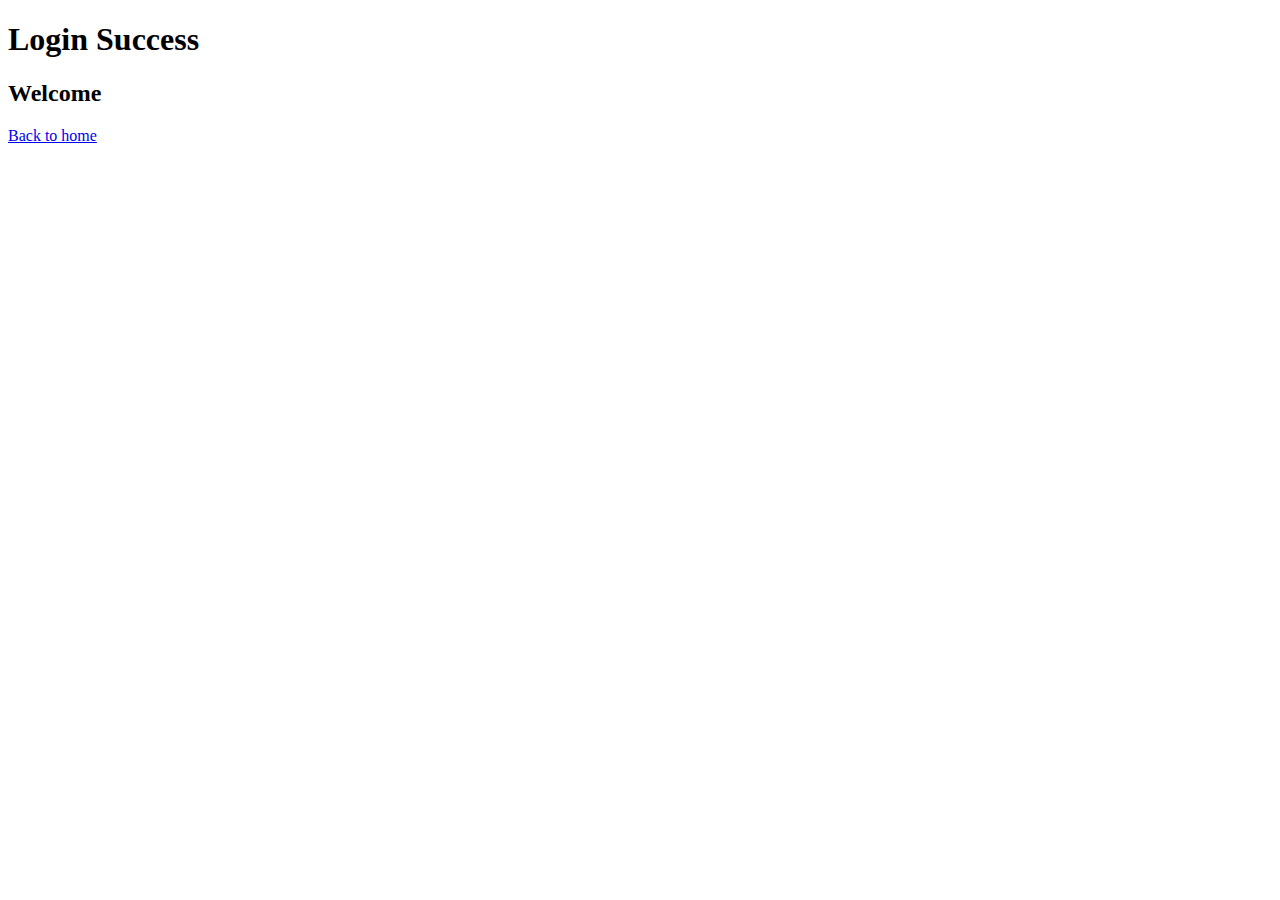
<file: loginSuccessPage.html>
<!DOCTYPE html>
<html lang="en">
<head>
    <meta charset="UTF-8">
    <meta name="viewport" content="width=device-width, initial-scale=1.0">
    <title>Document</title>
</head>
<body>
    <h1>Login Success</h1>
    <h2>Welcome</h2>
    <a href="index.html">Back to home</a>
</body>
</html>
</file>
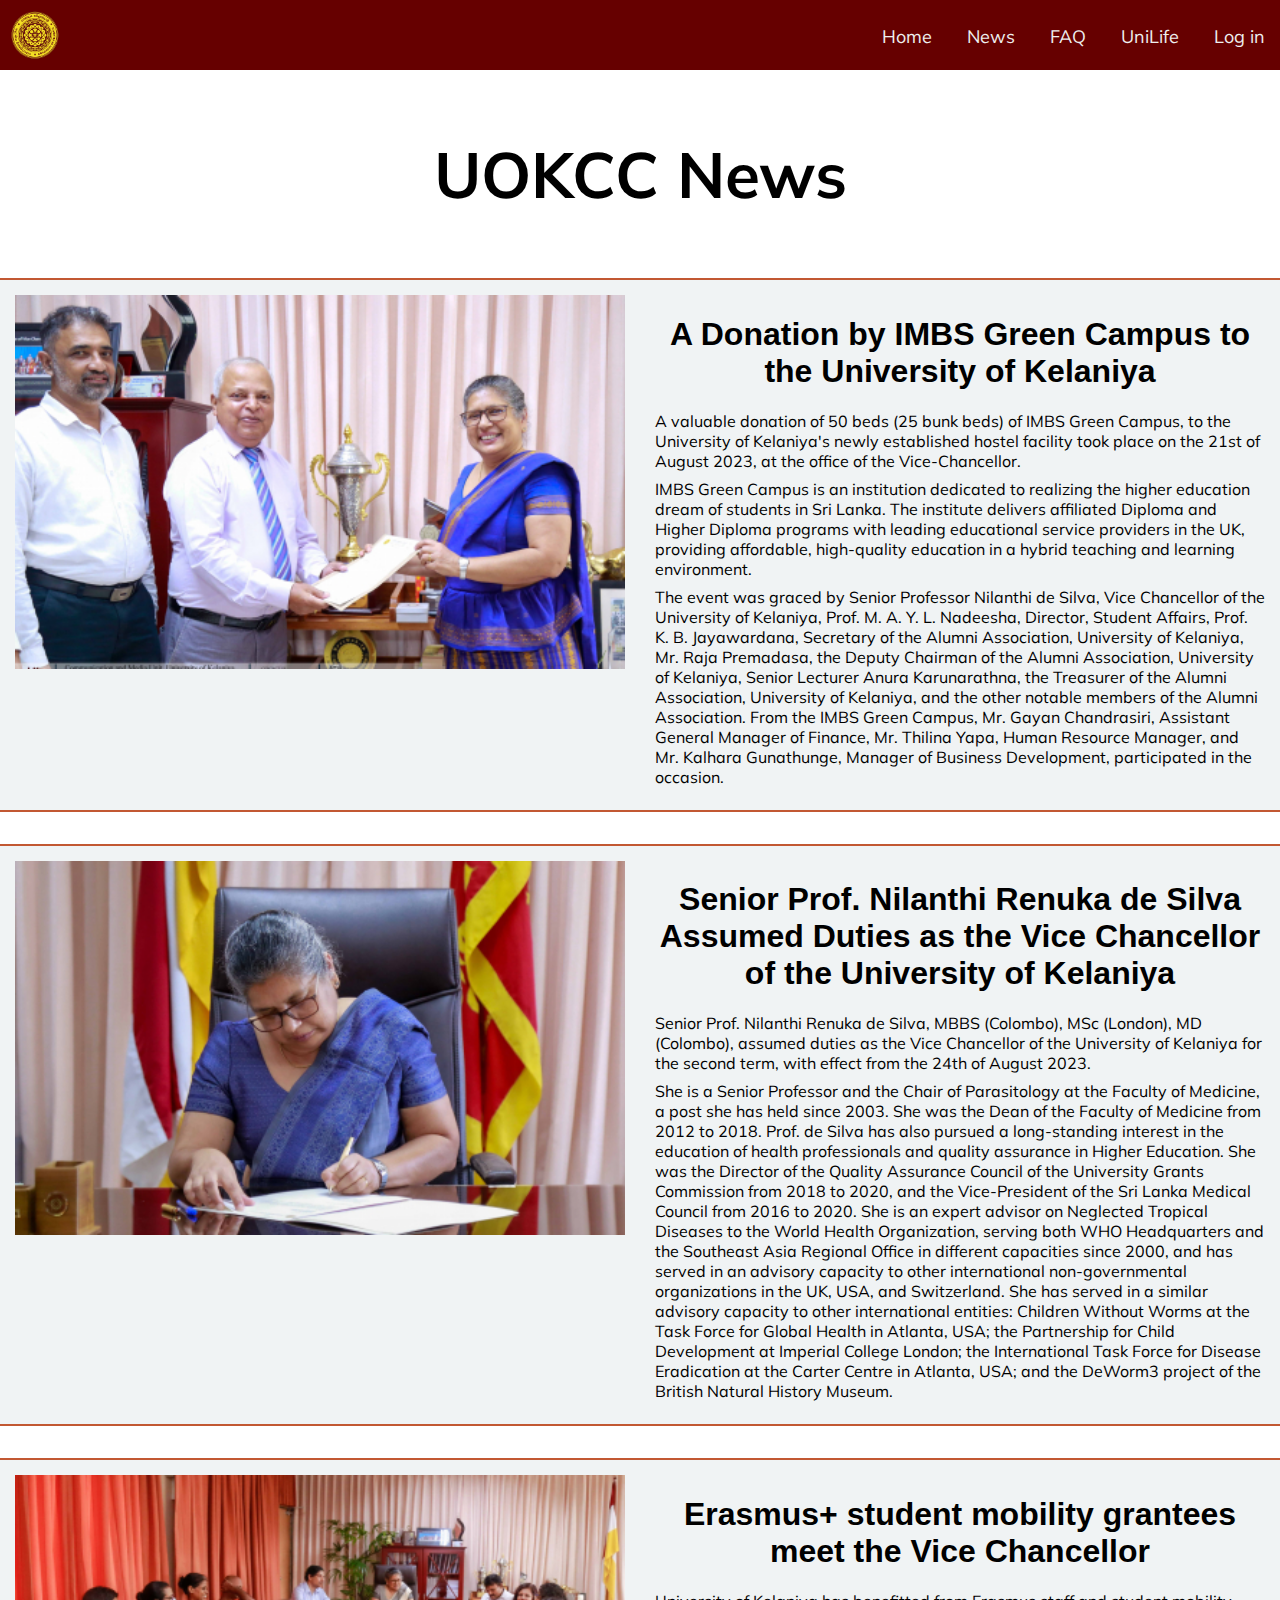
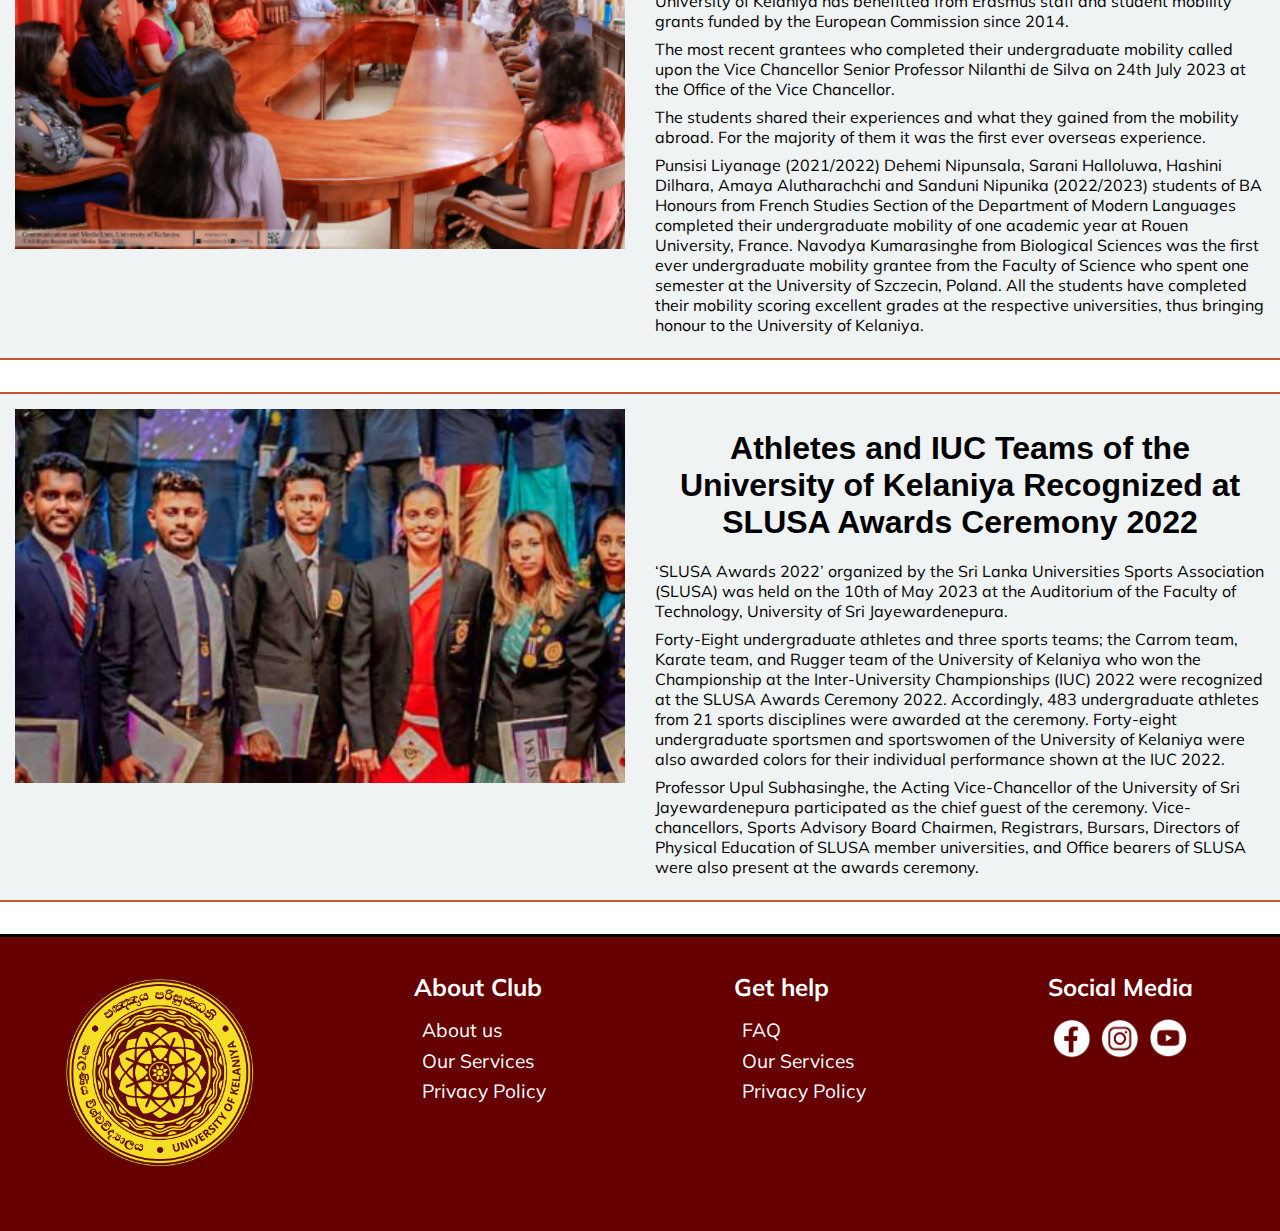
<file: news.html>
<!DOCTYPE html>
<html lang="en">
<head>
    <meta charset="UTF-8">
    <meta name="viewport" content="width=device-width, initial-scale=1.0">
    <link rel="stylesheet" href="news.css">
    <link rel="icon" type="image/x-icon" href="/img/Uni logo.png">
    <script src="https://ajax.googleapis.com/ajax/libs/jquery/3.6.4/jquery.min.js"></script>
    <title>News page | UOKC Club</title>
</head>
<body>
    
    <!--Header-->
    <div class="nav">
        <input type="checkbox" id="nav-check"><!--In default hidden-->
        <div class="nav-header">
          <div class="nav-title">
            <img src="img/Uni logo.png" alt="University logo">
          </div>
        </div>

        <!--Hamburger btn-->
        <div class="nav-btn"><!--In default hidden-->
          <label for="nav-check"><!--In default hidden-->
            <span></span>
            <span></span>
            <span></span>
          </label>
        </div>
        <!--END Hamburger btn-->
        
        <div class="nav-links">
          <a href="index.html">Home</a>
          <a href="news.html">News</a>
          <a href="question.html">FAQ</a>
          <a href="uniLife.html">UniLife</a>
          <a href="login.php">Log in</a>
        </div>
    </div>

    <!--CONTENT section-->
    <h1>UOKCC News</h1>
    <div class="cards">
        <div class="card-1 row" >
            <div class="introImg col-6 col-m-12">
                <img src="img/news1.jpg" alt="img2" >
            </div>
            <div class="col-6 cont col-m-12">
                <h2>A Donation by IMBS Green Campus to the University of Kelaniya</h2>
                <p>A valuable donation of 50 beds (25 bunk beds) of IMBS Green Campus, to the University of Kelaniya's
                     newly established hostel facility took
                     place on the 21st of August 2023, at the office of the Vice-Chancellor.</p>
                <p>IMBS Green Campus is an institution dedicated to realizing the higher education dream of students in Sri Lanka. The institute delivers affiliated Diploma and Higher Diploma programs with leading 
                    educational service providers in the UK, providing affordable, high-quality education in a hybrid teaching and learning environment.</p>
                <p>The event was graced by Senior Professor Nilanthi de Silva, Vice Chancellor of the University of Kelaniya, Prof. M. A. Y. L. Nadeesha, Director,
                     Student Affairs, Prof. K. B. Jayawardana, Secretary of the Alumni Association, University of Kelaniya, Mr. Raja Premadasa, the Deputy Chairman of the Alumni Association,
                      University of Kelaniya, Senior Lecturer Anura Karunarathna, the Treasurer of the Alumni Association, University of Kelaniya, and the other notable members of the Alumni Association.
                       From the IMBS Green Campus, Mr. Gayan Chandrasiri, Assistant General Manager of Finance,
                     Mr. Thilina Yapa, Human Resource Manager, and Mr. Kalhara Gunathunge, Manager of Business Development, participated in the occasion.</p>
            </div>
        </div>
        <div class="card-2 row" >
        
        <div class="introImg col-6 col-m-12">
            <img src="img/news2.jpg" alt="img3" >
        </div>
            <div class="col-6 cont col-m-12">
                <h2>Senior Prof. Nilanthi Renuka de Silva Assumed Duties as the Vice Chancellor of the University of Kelaniya</h2>
                <p>Senior Prof. Nilanthi Renuka de Silva, MBBS (Colombo), MSc (London), MD (Colombo), assumed duties as the Vice Chancellor of the University of Kelaniya for the second term, with effect from the 24th of August 2023.</p>
                <p>She is a Senior Professor and the Chair of Parasitology at the Faculty of Medicine, a post she has held since 2003. She was the Dean of the Faculty of Medicine from 2012 to 2018. Prof. de Silva has also pursued a long-standing interest in the education of health professionals and quality assurance in Higher Education. She was the Director of the Quality Assurance Council of the University Grants Commission from 2018 to 2020, and the Vice-President of the Sri Lanka Medical Council from 2016 to 2020. She is an expert advisor on Neglected Tropical Diseases to the World Health Organization, serving both WHO Headquarters and the Southeast Asia Regional Office in different capacities since 2000, and has served in an advisory capacity to other international non-governmental organizations in the UK, USA, and Switzerland.  She has served in a similar advisory capacity to other international entities: Children Without Worms at the Task Force for Global Health in Atlanta, USA; the Partnership for Child Development at Imperial College London; the International Task Force for Disease Eradication at the Carter Centre in Atlanta, USA; and the DeWorm3 project of the British Natural History Museum.</p>
            </div>
        </div>

        <div class="card-3 row" >
            <div class="introImg col-6 col-m-12">
                <img src="img/news3.jpg" alt="img2" >
            </div>
            <div class="col-6 cont col-m-12">
                <h2>Erasmus+ student mobility grantees meet the Vice Chancellor</h2>
                <p>University of Kelaniya has benefitted from Erasmus staff and student mobility grants funded by the European Commission since 2014.</p>
                <p>The most recent grantees who completed their undergraduate mobility called upon the Vice Chancellor Senior Professor Nilanthi de Silva on 24th July 2023 at the Office of the Vice Chancellor.</p>
                <p>The students shared their experiences and what they gained from the mobility abroad. For the majority of them it was the first ever overseas experience.</p>
                <p>Punsisi Liyanage (2021/2022) Dehemi Nipunsala, Sarani Halloluwa, Hashini Dilhara, Amaya Alutharachchi and Sanduni Nipunika (2022/2023) students of BA Honours from French Studies Section of the Department of Modern Languages completed their undergraduate mobility of one academic year at Rouen University, France. Navodya Kumarasinghe from Biological Sciences was the first ever undergraduate mobility grantee from the Faculty of Science who spent one semester at the University of Szczecin, Poland. All the students have completed their mobility scoring excellent grades at the respective universities, thus bringing honour to the University of Kelaniya.</p>
            </div>
        </div>
        <div class="card-4 row" >
            <div class="introImg col-6 col-m-12">
                <img src="img/news4.jpg" alt="img1" >
            </div>
            <div class="col-6 cont col-m-12">
                <h2>Athletes and IUC Teams of the University of Kelaniya Recognized at SLUSA Awards Ceremony 2022</h2>
                <p>‘SLUSA Awards 2022’ organized by the Sri Lanka Universities Sports Association (SLUSA) was held on the 10th of May 2023 at the Auditorium of the Faculty of Technology, University of Sri Jayewardenepura.</p>
                <p>Forty-Eight undergraduate athletes and three sports teams; the Carrom team, Karate team, and Rugger team of the University of Kelaniya who won the Championship at the Inter-University Championships (IUC) 2022 were recognized at the SLUSA Awards Ceremony 2022. Accordingly, 483 undergraduate athletes from 21 sports disciplines were awarded at the ceremony.  Forty-eight undergraduate sportsmen and sportswomen of the University of Kelaniya were also awarded colors for their individual performance shown at the IUC 2022.</p>
                <p>Professor Upul Subhasinghe, the Acting Vice-Chancellor of the University of Sri Jayewardenepura participated as the chief guest of the ceremony.  Vice-chancellors, Sports Advisory Board Chairmen, Registrars, Bursars, Directors of Physical Education of SLUSA member universities, and Office bearers of SLUSA were also present at the awards ceremony.</p>

            </div>
            
        </div>
    </div>
    
    <!--FOOTER section-->
  <footer>
    <div class="row">
        <div class="col-3 f_item col-m-12">
            <a href="#" onclick="topFunction()" ><img class="logo" id="footer_logo" src="img/Uni logo.png" alt="logo"></a>
        </div>
        <div class="col-3 f_item col-m-12">
            <div>
                <h5>About Club</h5>
                <p>About us</p>
                <p>Our Services</p>
                <p>Privacy Policy</p>
            </div>
        </div>
        <div class="col-3 f_item col-m-12">
            <div>
                <h5>Get help</h5>
                <p>FAQ</p>
                <p>Our Services</p>
                <p>Privacy Policy</p>
            </div>
        </div>
        <div class="col-3 f_item col-m-12">
            <div>
                <h5 id="social_hTag">Social Media</h5>
                <div id="soTag">
                    <a href="#"><img class="socialmedia_logo" src="img/fb_icon_white.png" alt="logo"></a>
                    <a href="#"><img class="socialmedia_logo" src="img/insta_icon_white.png" alt="logo"></a>
                    <a href="#"><img class="socialmedia_logo" src="img/yt_icon_white.png" alt="logo"></a>
                </div>
            </div>
        </div>
    </div>
</footer>
</body>
</html>
</file>
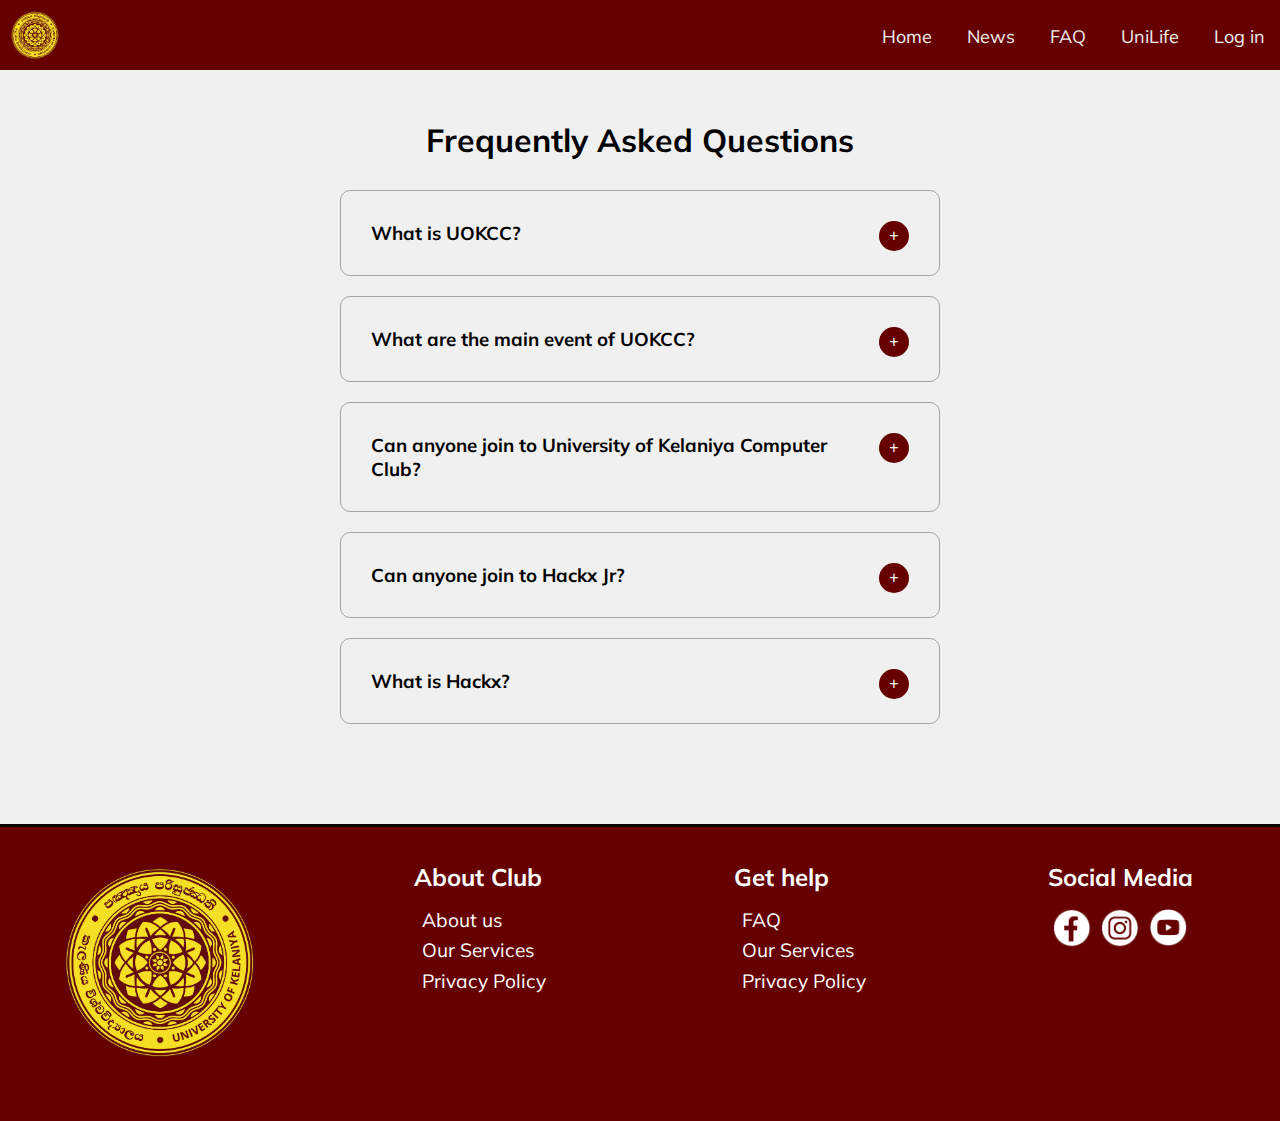
<file: question.html>
<!DOCTYPE html>
<html lang="en">
<head>
    <meta charset="UTF-8">
    <meta name="viewport" content="width=device-width, initial-scale=1.0">
    <link rel="stylesheet" href="questionStyle.css">
    <link rel="icon" type="image/x-icon" href="/img/Uni logo.png">
    
    
    <title>FAQ page | UOKC Club</title>
</head>
<body>
    <!--Header-->
    <div class="nav">
      <input type="checkbox" id="nav-check"><!--In default hidden-->
      <div class="nav-header">
        <div class="nav-title">
          <img src="img/Uni logo.png" alt="University logo">
        </div>
      </div>

      <!--Hamburger btn-->
      <div class="nav-btn"><!--In default hidden-->
        <label for="nav-check"><!--In default hidden-->
          <span></span>
          <span></span>
          <span></span>
        </label>
      </div>
      <!--END Hamburger btn-->
      
      <div class="nav-links">
        <a href="index.html">Home</a>
        <a href="news.html">News</a>
        <a href="question.html">FAQ</a>
        <a href="uniLife.html">UniLife</a>
        <a href="login.php">Log in</a>
      </div>
  </div>

  <h1>Frequently Asked Questions</h1>
  <!--Questions section-->
  <div class="faqs-container">
    <div class="faq">
      <h3 class="faq-title">
        What is UOKCC?
      </h3>
      <p class="faq-text">
        It is stand for University of Kelaniya Computer Club.
      </p>
      <button class="faq-toggle">
          <span>&#43;</span>
      </button>
    </div>

    <div class="faq">
      <h3 class="faq-title">
        What are the main event of UOKCC?
      </h3>
      <p class="faq-text">
        We have 3 main events. Hackx, Hackx Junior and Exposition
      </p>
      <button class="faq-toggle">
          <span>&#43;</span>
      </button>
    </div>
  
    <div class="faq">
      <h3 class="faq-title">
        Can anyone join to University of Kelaniya Computer Club?
      </h3>
      <p class="faq-text">
        Can't. You should be a undergraduate of University of Kelaniya.
      </p>
      <button class="faq-toggle">
          <span>&#43;</span>
      </button>
    </div>
  
    <div class="faq">
      <h3 class="faq-title">
        Can anyone join to Hackx Jr?
      </h3>
      <p class="faq-text">
        It is an inter-school hackathon. Only school students can participate.
      </p>
      <button class="faq-toggle">
          <span>&#43;</span>
      </button>
    </div>

    <div class="faq">
      <h3 class="faq-title">
          What is Hackx?
      </h3>
      <p class="faq-text">
          hackX is an esteemed Inter-University Startup Challenge organized by the Computer club, University of Kelaniya.
      </p>
      <button class="faq-toggle">
          <span>&#43;</span>
      </button>
    </div>
  
  </div>

<!--FOOTER section-->
<footer>
  <div class="row">
      <div class="col-3 f_item col-m-12">
          <a href="#" onclick="topFunction()" ><img class="logo" id="footer_logo" src="img/Uni logo.png" alt="logo"></a>
      </div>
      <div class="col-3 f_item col-m-12">
          <div>
              <h5>About Club</h5>
              <p>About us</p>
              <p>Our Services</p>
              <p>Privacy Policy</p>
          </div>
      </div>
      <div class="col-3 f_item col-m-12">
          <div>
              <h5>Get help</h5>
              <p>FAQ</p>
              <p>Our Services</p>
              <p>Privacy Policy</p>
          </div>
      </div>
      <div class="col-3 f_item col-m-12">
          <div>
              <h5 id="social_hTag">Social Media</h5>
              <div id="soTag">
                  <a href="#"><img class="socialmedia_logo" src="img/fb_icon_white.png" alt="logo"></a>
                  <a href="#"><img class="socialmedia_logo" src="img/insta_icon_white.png" alt="logo"></a>
                  <a href="#"><img class="socialmedia_logo" src="img/yt_icon_white.png" alt="logo"></a>
              </div>
          </div>
      </div>
  </div>
</footer>

  <!--JQuery link-->
  <script src="https://ajax.googleapis.com/ajax/libs/jquery/3.6.4/jquery.min.js"></script>
  <!--Java script link-->
  <script src="question.js"></script>

</body>
</html>
</file>
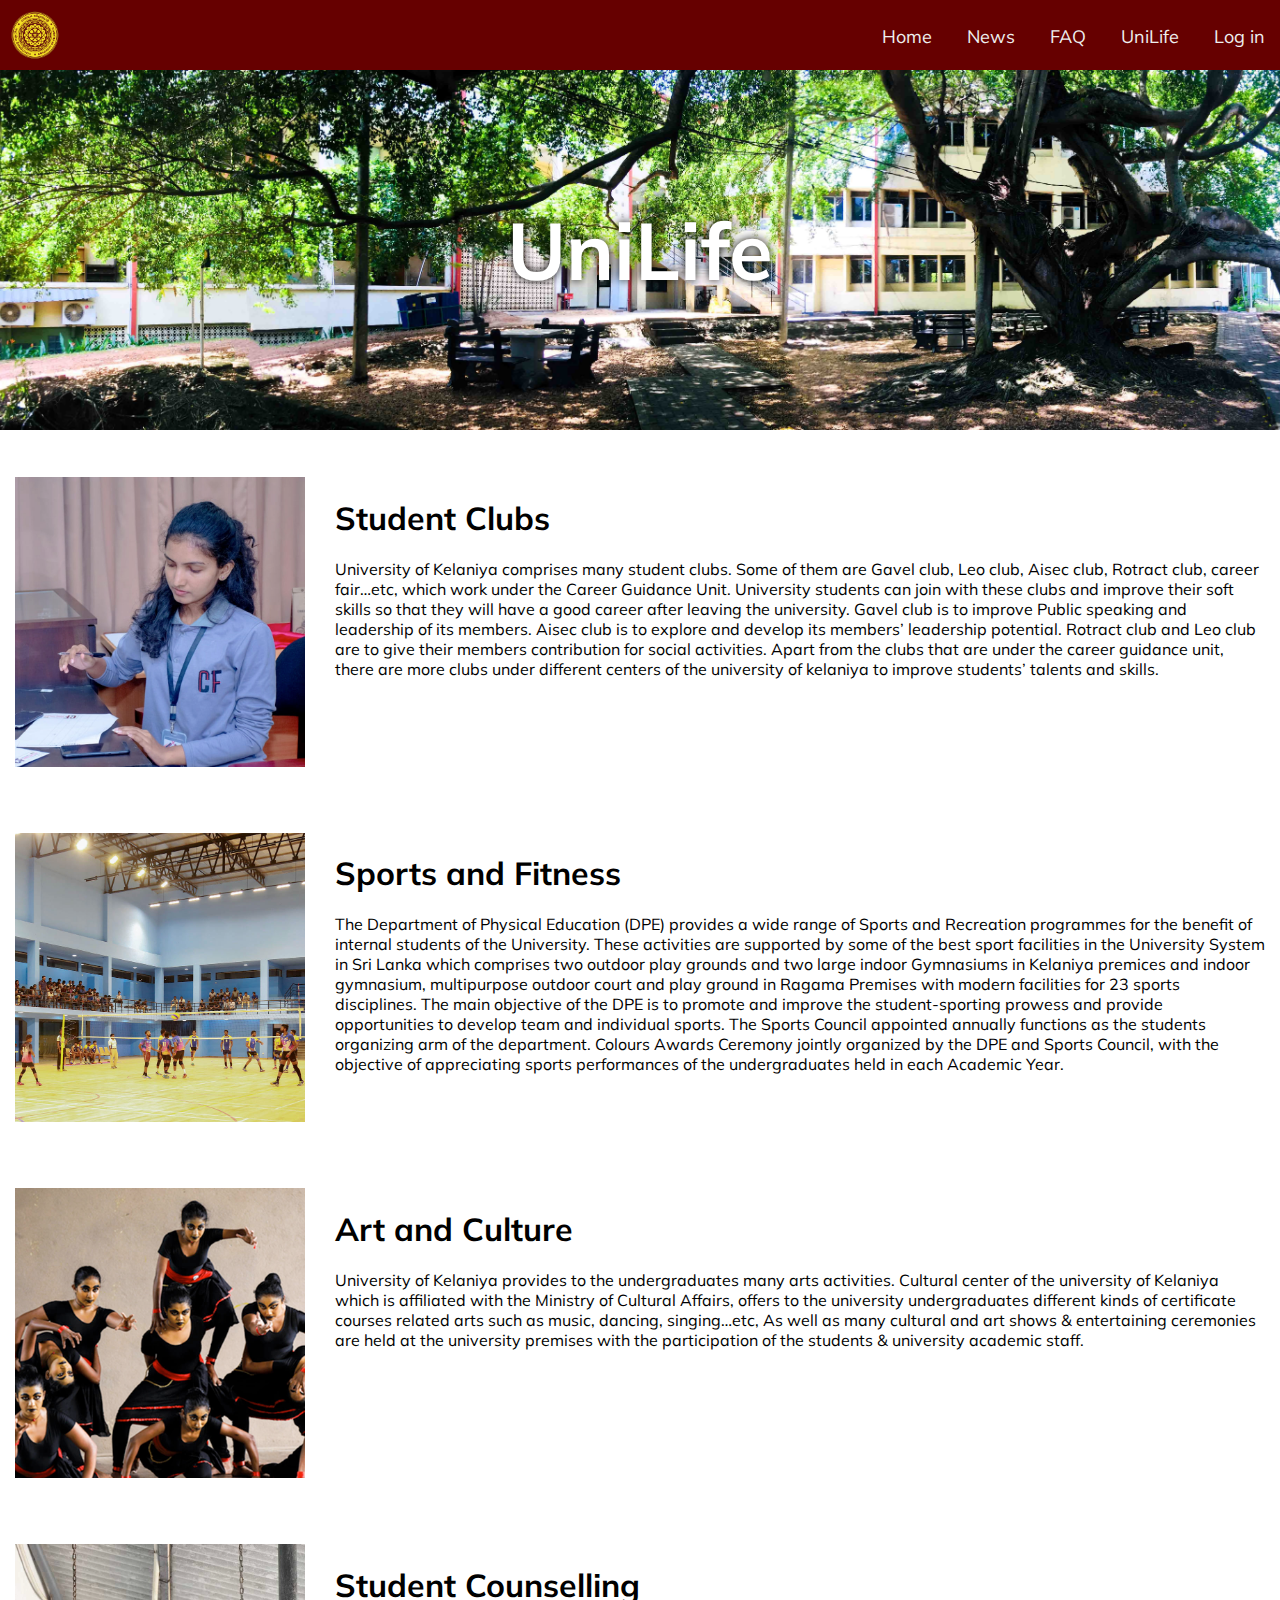
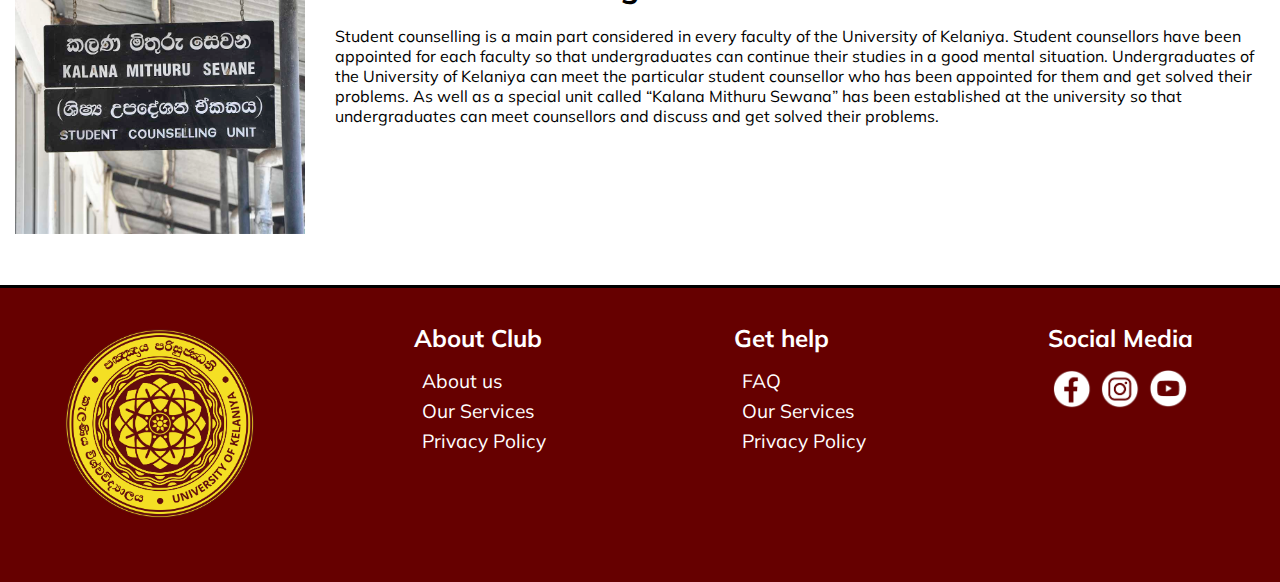
<file: uniLife.html>
<!DOCTYPE html>
<html lang="en">
<head>
    <meta charset="UTF-8">
    <meta name="viewport" content="width=device-width, initial-scale=1.0">
    <link rel="stylesheet" href="uniLifeStyle.css">
    <link rel="icon" type="image/x-icon" href="/img/Uni logo.png">
    <script src="https://ajax.googleapis.com/ajax/libs/jquery/3.6.4/jquery.min.js"></script>
    <title>UniLife page | UOKC Club</title>
</head>
<body>
    <!--Header-->
    <div class="nav">
        <input type="checkbox" id="nav-check"><!--In default hidden-->
        <div class="nav-header">
          <div class="nav-title">
            <img src="img/Uni logo.png" alt="University logo">
          </div>
        </div>

        <!--Hamburger btn-->
        <div class="nav-btn"><!--In default hidden-->
          <label for="nav-check"><!--In default hidden-->
            <span></span>
            <span></span>
            <span></span>
          </label>
        </div>
        <!--END Hamburger btn-->
        
        <div class="nav-links">
          <a href="index.html">Home</a>
          <a href="news.html">News</a>
          <a href="question.html">FAQ</a>
          <a href="uniLife.html">UniLife</a>
          <a href="login.php">Log in</a>
        </div>
    </div>

    <!--Main section-->
    <div class="banner">
        <div>
          <h1>UniLife</h1>
        </div>
    </div>

    <!--Cards-->
    <div class="cards">
        <div class="card-1 row" >
            <div class="introImg col-3 col-t-4 col-m-12">
                <img src="img/studentClubs.jpg" alt="img2" >
            </div>
            <div class="col-9 col-t-8 cont col-m-12">
                <h2>Student Clubs</h2>
                <p>University of Kelaniya comprises many student clubs. Some of them are Gavel club, Leo club, Aisec club, Rotract club, career fair…etc, which work under the Career Guidance Unit. University students can join with these clubs and improve their soft skills so that they will have a good career after leaving the university. Gavel club is to improve Public speaking and leadership of its members. Aisec club is to explore and develop its members’ leadership potential. Rotract club and Leo club are to give their members contribution for social activities. Apart from the clubs that are under the career guidance unit, there are more clubs under different centers of the university of kelaniya to improve students’ talents and skills.</p>
            </div>
        </div>

        <div class="card-2 row" >
            <div class="introImg col-3 col-t-4 col-m-12">
                <img src="img/sport1.jpg" alt="img2" >
            </div>
            <div class="col-9 col-t-8 cont col-m-12">
                <h2>Sports and Fitness</h2>
                <p>The Department of Physical Education (DPE) provides a wide range of Sports and Recreation programmes for the benefit of internal students of the University. These activities are supported by some of the best sport facilities in the University System in Sri Lanka which comprises two outdoor play grounds and two large indoor Gymnasiums in Kelaniya premices and indoor gymnasium, multipurpose outdoor court and play ground in Ragama Premises with modern facilities for 23 sports disciplines. The main objective of the DPE is to promote and improve the student-sporting prowess and provide opportunities to develop team and individual sports. The Sports Council appointed annually functions as the students organizing arm of the department. Colours Awards Ceremony jointly organized by the DPE and Sports Council, with the objective of appreciating sports performances of the undergraduates held in each Academic Year.</p>
            </div>
        </div>

        <div class="card-3 row" >
            <div class="introImg col-3 col-t-4 col-m-12">
                <img src="img/art.jpg" alt="img2" >
            </div>
            <div class="col-9 col-t-8 cont col-m-12">
                <h2>Art and Culture</h2>
                <p>University of Kelaniya provides to the undergraduates many arts activities. Cultural center of the university of Kelaniya which is affiliated with the Ministry of Cultural Affairs, offers to the university undergraduates different kinds of certificate courses related arts such as music, dancing, singing…etc, As well as many cultural and art shows & entertaining ceremonies are held at the university premises with the participation of the students & university academic staff.</p>
            </div>
        </div>

        <div class="card-4 row" >
            <div class="introImg col-3 col-t-4 col-m-12">
                <img src="img/hostelyst.jpg" alt="img2" >
            </div>
            <div class="col-9 col-t-8 cont col-m-12">
                <h2>Student Counselling</h2>
                <p>Student counselling is a main part considered in every faculty of the University of Kelaniya. Student counsellors have been appointed for each faculty so that undergraduates can continue their studies in a good mental situation. Undergraduates of the University of Kelaniya can meet the particular student counsellor who has been appointed for them and get solved their problems. As well as a special unit called “Kalana Mithuru Sewana” has been established at the university so that undergraduates can meet counsellors and discuss and get solved their problems.</p>
            </div>
        </div>
    </div>
    
<!--FOOTER section-->
<footer>
    <div class="row">
        <div class="col-3 f_item col-m-12">
            <a href="#" onclick="topFunction()" ><img class="logo" id="footer_logo" src="img/Uni logo.png" alt="logo"></a>
        </div>
        <div class="col-3 f_item col-m-12">
            <div>
                <h5>About Club</h5>
                <p>About us</p>
                <p>Our Services</p>
                <p>Privacy Policy</p>
            </div>
        </div>
        <div class="col-3 f_item col-m-12">
            <div>
                <h5>Get help</h5>
                <p>FAQ</p>
                <p>Our Services</p>
                <p>Privacy Policy</p>
            </div>
        </div>
        <div class="col-3 f_item col-m-12">
            <div>
                <h5 id="social_hTag">Social Media</h5>
                <div id="soTag">
                    <a href="#"><img class="socialmedia_logo" src="img/fb_icon_white.png" alt="logo"></a>
                    <a href="#"><img class="socialmedia_logo" src="img/insta_icon_white.png" alt="logo"></a>
                    <a href="#"><img class="socialmedia_logo" src="img/yt_icon_white.png" alt="logo"></a>
                </div>
            </div>
        </div>
    </div>
</footer>

</body>
</html>
</file>
<file: news.css>
@import url('https://fonts.googleapis.com/css?family=Muli&display=swap');

*{
    box-sizing: border-box;
    margin: 0;
    padding: o;
}
[class*="col-"] {
    float: left;
    padding: 15px;
    /*border: 1px solid red;*/
}
.row::after {
    content: "";
    clear: both;
    display: table;
}
 
  .col-1 {width: 8.33%;}
  .col-2 {width: 16.66%;}
  .col-3 {width: 25%;}
  .col-4 {width: 33.33%;}
  .col-5 {width: 41.66%;}
  .col-6 {width: 50%;}
  .col-7 {width: 58.33%;}
  .col-8 {width: 66.66%;}
  .col-9 {width: 75%;}
  .col-10 {width: 83.33%;}
  .col-11 {width: 91.66%;}
  .col-12 {width: 100%;}

body {
    font-family: 'Muli', sans-serif;
}

.nav {
    height: 70px;
    width: 100%;
    background-color: #660000;
    position: relative;
}
  
.nav > .nav-header {/*Logo*/
    display: inline;
}
  
.nav > .nav-header > .nav-title {/*Logo*/
    display: inline-block;
    padding: 10px;
}
.nav > .nav-header > .nav-title > img{/*Logo*/
    width: 50px;
    width: 50px;
}
  
.nav > .nav-btn {
    display: none;
}
  
.nav > .nav-links {
    display: inline;
    float: right;
    font-size: 18px;
    
}
  
.nav > .nav-links > a {
    display: inline-block;
    height: 70px;
    padding: 25px 15px;
    text-decoration: none;/*Remove the undarline of a tags*/
    color: #efefef;
}
  
.nav > .nav-links > a:hover {
    background-color: rgba(0, 0, 0, 0.3);
}
.nav > .nav-links > a[href="login.html"]{
    padding-right: 25px;
    padding-left: 25px;
    font-weight: 700;
}

.nav > #nav-check {
    display: none;
}
  
@media (max-width:768px) {
    .nav > .nav-btn {   /*Hamburger btn*/
      display: inline-block;
      position: absolute;
      right: 0px;
      top: 0px;
      height: 100%;
    }
    .nav > .nav-btn > label {/*Hamburger btn box*/
      display: inline-block;
      width: 60px;
      height: 65px;
      padding: 20px;
    }
    .nav > .nav-btn > label:hover,.nav  #nav-check:checked ~ .nav-btn > label {
      background-color: rgba(0, 0, 0, 0.3);
    }
    .nav > .nav-btn > label > span {/*Hamburger btn layers*/
      display: block;
      width: 25px;
      height: 10px;
      border-top: 2px solid #eee;
    }
    .nav > .nav-links {
      position: absolute;
      display: block;
      width: 100%;
      background-color: #333;
      height: 0px;/*So it not display*/
      transition: all 0.3s ease-in;
      overflow-y: hidden;
      top: 10vh;
      left: 0px;
      z-index: 2;
    }
    .nav > .nav-links > a {
      display: block;
      width: 100%;
    }
    .nav > #nav-check:not(:checked) ~ .nav-links {
      height: 0px;
    }
    .nav > #nav-check:checked ~ .nav-links {
      height: calc(100vh - 50px);/*Calculate the width of the height*/
      overflow-y: auto;
    }
    
  }

.introImg > img{
    width: 100%;
}
h1{
    text-align: center;
    font-size: 4rem;
    margin: 4rem 0;
}
h2{
    font-family: 'Gill Sans', 'Gill Sans MT', Calibri, 'Trebuchet MS', sans-serif;
    text-align: center;
    font-size: 2rem;
    margin: 1.3rem 0;
}
div[class*="card-"]{
    align-items: stretch;
    background-color: #F0F3F4;
    margin: 2rem 0;
    border-top: #c25832 2px solid;
    border-bottom: #c25832 2px solid;
} 

.cont > p{
    margin-bottom: 0.5rem;
}

/*footer section*/
footer{
    padding-top: 20px;
    padding-bottom: 40px;
    color: #ffffff;
    background-color: #660000;
    width: 100%;
    border-top: 3px black solid;
  }
  #footer_logo{
    width: 200px;
    margin: auto;
  }
  footer > div > div{
    padding: 3rem 0;
  }
  footer h5{
    font-size: 1.5rem;
    padding-bottom: 1rem;
  }
  footer p{
    font-size: 1.2rem;
    padding-left: 0.5rem;
    margin-bottom: 0.4rem;
    cursor: pointer;
  }
  footer p:hover{
    color: #c25832;
  }
  .clm{
    display: flex;
    justify-content: center;
  }
  .f_item{
    display: flex;
    justify-content: center;
    align-items: center;
  }
  #social_hTag{
    text-align: center;
  }
  .socialmedia_logo{
    width: 40px;
    height: auto;
    margin: 0 4px;
    cursor: pointer;
  }
  #soTag{
    display: flex;
    justify-content: center;
  }


/*Responsive*/
@media screen and (max-width:767px){
    .col-m-1 {width: 8.33%;}
    .col-m-2 {width: 16.66%;}
    .col-m-3 {width: 25%;}
    .col-m-4 {width: 33.33%;}
    .col-m-5 {width: 41.66%;}
    .col-m-6 {width: 50%;}
    .col-m-7 {width: 58.33%;}
    .col-m-8 {width: 66.66%;}
    .col-m-9 {width: 75%;}
    .col-m-10 {width: 83.33%;}
    .col-m-11 {width: 91.66%;}
    .col-m-12 {width: 100%;}
    
    [class*="col-m-"] {
        float: left;
        padding: 15px;
    }
}
@media screen and (max-width:1024px){
    .col-t-1 {width: 8.33%;}
.col-t-12 {width: 16.66%;}
.col-t-13 {width: 25%;}
.col-t-14 {width: 33.33%;}
.col-t-15 {width: 41.66%;}
.col-t-16 {width: 50%;}
.col-t-17 {width: 58.33%;}
.col-t-18 {width: 66.66%;}
.col-t-19 {width: 75%;}
.col-t-10 {width: 83.33%;}
.col-t-11 {width: 91.66%;}
.col-t-12 {width: 100%;}

[class*="col-t-"] {
    float: left;
    padding: 15px;
}
}
@media only screen and (max-width: 768px){
    .col-m-1 {width: 8.33%;}
    .col-m-2 {width: 16.66%;}
    .col-m-3 {width: 25%;}
    .col-m-4 {width: 33.33%;}
    .col-m-5 {width: 41.66%;}
    .col-m-6 {width: 50%;}
    .col-m-7 {width: 58.33%;}
    .col-m-8 {width: 66.66%;}
    .col-m-9 {width: 75%;}
    .col-m-10 {width: 83.33%;}
    .col-m-11 {width: 91.66%;}
    .col-m-12 {width: 100%;}
}
</file>
<file: questionStyle.css>
@import url('https://fonts.googleapis.com/css?family=Muli&display=swap');

*{
    margin: 0;
    padding: 0;
    box-sizing: border-box;
}
.row::after {
  content: "";
  clear: both;
  display: table;
}
[class*="col-"] {
  float: left;
  padding: 15px;
  /* border: 1px solid red; */
}
.col-1 {width: 8.33%;}
.col-2 {width: 16.66%;}
.col-3 {width: 25%;}
.col-4 {width: 33.33%;}
.col-5 {width: 41.66%;}
.col-6 {width: 50%;}
.col-7 {width: 58.33%;}
.col-8 {width: 66.66%;}
.col-9 {width: 75%;}
.col-10 {width: 83.33%;}
.col-11 {width: 91.66%;}
.col-12 {width: 100%;}

body {
  background-color: #f0f0f0;
  font-family: 'Muli', sans-serif;
}

.nav {
  height: 70px;
  width: 100%;
  background-color: #660000;
  position: relative;
}

.nav > .nav-header {/*Logo*/
  display: inline;
}

.nav > .nav-header > .nav-title {/*Logo*/
  display: inline-block;
  padding: 10px;
}
.nav > .nav-header > .nav-title > img{/*Logo*/
  width: 50px;
  width: 50px;
}

.nav > .nav-btn {
  display: none;
}

.nav > .nav-links {
  display: inline;
  float: right;
  font-size: 18px;
  
}

.nav > .nav-links > a {
  display: inline-block;
  height: 70px;
  padding: 25px 15px;
  text-decoration: none;/*Remove the undarline of a tags*/
  color: #efefef;
}

.nav > .nav-links > a:hover {
  background-color: rgba(0, 0, 0, 0.3);
}
.nav > .nav-links > a[href="login.html"]{
  padding-right: 25px;
  padding-left: 25px;
  font-weight: 700;
}

.nav > #nav-check {
  display: none;
}

@media (max-width:768px) {
  .nav > .nav-btn {   /*Hamburger btn*/
    display: inline-block;
    position: absolute;
    right: 0px;
    top: 0px;
    height: 100%;
  }
  .nav > .nav-btn > label {/*Hamburger btn box*/
    display: inline-block;
    width: 60px;
    height: 65px;
    padding: 20px;
  }
  .nav > .nav-btn > label:hover,.nav  #nav-check:checked ~ .nav-btn > label {
    background-color: rgba(0, 0, 0, 0.3);
  }
  .nav > .nav-btn > label > span {/*Hamburger btn layers*/
    display: block;
    width: 25px;
    height: 10px;
    border-top: 2px solid #eee;
  }
  .nav > .nav-links {
    position: absolute;
    display: block;
    width: 100%;
    background-color: #333;
    height: 0px;/*So it not display*/
    transition: all 0.3s ease-in;
    overflow-y: hidden;
    top: 10vh;
    left: 0px;
    z-index: 2;
  }
  .nav > .nav-links > a {
    display: block;
    width: 100%;
  }
  .nav > #nav-check:not(:checked) ~ .nav-links {
    height: 0px;
  }
  .nav > #nav-check:checked ~ .nav-links {
    height: calc(100vh - 50px);/*Calculate the width of the height*/
    overflow-y: auto;
  }
  
}

h1 {
  margin: 50px 0 30px;
  text-align: center;
}

.faqs-container {
  margin: 0 auto 100px auto;
  max-width: 600px;
}

.faq {
  background-color: transparent;
  border: 1px solid #9FA4A8;
  border-radius: 10px;
  padding: 30px;
  position: relative;
  overflow: hidden;
  margin: 20px 0;
  transition: 0.3s ease;
}

.faq .active {
  background-color: #fff;
  box-shadow: 0 3px 6px rgba(0,0,0,0.1), 0 3px 6px rgba(0,0,0,0.1);
}



.faq-title {
  margin: 0 35px 0 0;
}

.faq-text {
  display: none;
  margin: 30px 0 0;
}

.faq.active .faq-text {
  display: block;
}

.faq-toggle {
  background-color: #660000;
  border: none;
  border-radius: 50%;
  color: #fff;
  cursor: pointer;
  display: flex;
  align-items: center;
  justify-content: center;
  font-size: 16px;
  padding: 0;
  position: absolute;
  top: 30px;
  right: 30px;
  height: 30px;
  width: 30px;
}

.faq-toggle:focus {
  outline: none;
}

.faq-toggle .fa-times {
  display: none;
}

.faq.active .faq-toggle .fa-times {
  display: block;
}

.faq-toggle .fa-chevron-down {
  color: #83888E;
}

.faq.active .faq-toggle .fa-chevron-down {
  display: none;
}

/*footer section*/
footer{
  padding-top: 20px;
  padding-bottom: 40px;
  color: #ffffff;
  background-color: #660000;
  width: 100%;
  border-top: 3px black solid;
}
#footer_logo{
  width: 200px;
  margin: auto;
}
footer > div > div{
  padding: 3rem 0;
}
footer h5{
  font-size: 1.5rem;
  padding-bottom: 1rem;
}
footer p{
  font-size: 1.2rem;
  padding-left: 0.5rem;
  margin-bottom: 0.4rem;
  cursor: pointer;
}
footer p:hover{
  color: #c25832;
}
.clm{
  display: flex;
  justify-content: center;
}
.f_item{
  display: flex;
  justify-content: center;
  align-items: center;
}
#social_hTag{
  text-align: center;
}
.socialmedia_logo{
  width: 40px;
  height: auto;
  margin: 0 4px;
  cursor: pointer;
}
#soTag{
  display: flex;
  justify-content: center;
}

  /*Responcive*/
@media only screen and (max-width: 1024px){
    .col-t-1 {width: 8.33%;}
    .col-t-2 {width: 16.66%;}
    .col-t-3 {width: 25%;}
    .col-t-4 {width: 33.33%;}
    .col-t-5 {width: 41.66%;}
    .col-t-6 {width: 50%;}
    .col-t-7 {width: 58.33%;}
    .col-t-8 {width: 66.66%;}
    .col-t-9 {width: 75%;}
    .col-t-10 {width: 83.33%;}
    .col-t-11 {width: 91.66%;}
    .col-t-12 {width: 100%;}
}

@media only screen and (max-width: 768px){
  .col-m-1 {width: 8.33%;}
  .col-m-2 {width: 16.66%;}
  .col-m-3 {width: 25%;}
  .col-m-4 {width: 33.33%;}
  .col-m-5 {width: 41.66%;}
  .col-m-6 {width: 50%;}
  .col-m-7 {width: 58.33%;}
  .col-m-8 {width: 66.66%;}
  .col-m-9 {width: 75%;}
  .col-m-10 {width: 83.33%;}
  .col-m-11 {width: 91.66%;}
  .col-m-12 {width: 100%;}
}
</file>
<file: uniLifeStyle.css>
@import url('https://fonts.googleapis.com/css?family=Muli&display=swap');

*{
    margin: 0;
    padding: 0;
    box-sizing: border-box;
}
body {
    font-family: 'Muli', sans-serif;
}
.row::after {
  content: "";
  clear: both;
  display: table;
}
[class*="col-"] {
  float: left;
  padding: 15px;
  /* border: 1px solid red; */
}
.col-1 {width: 8.33%;}
.col-2 {width: 16.66%;}
.col-3 {width: 25%;}
.col-4 {width: 33.33%;}
.col-5 {width: 41.66%;}
.col-6 {width: 50%;}
.col-7 {width: 58.33%;}
.col-8 {width: 66.66%;}
.col-9 {width: 75%;}
.col-10 {width: 83.33%;}
.col-11 {width: 91.66%;}
.col-12 {width: 100%;}

.nav {
    height: 70px;
    width: 100%;
    background-color: #660000;
    position: relative;
}
  
.nav > .nav-header {/*Logo*/
    display: inline;
}
  
.nav > .nav-header > .nav-title {/*Logo*/
    display: inline-block;
    padding: 10px;
}
.nav > .nav-header > .nav-title > img{/*Logo*/
    width: 50px;
    width: 50px;
}
  
.nav > .nav-btn {
    display: none;
}
  
.nav > .nav-links {
    display: inline;
    float: right;
    font-size: 18px;
    
}
  
.nav > .nav-links > a {
    display: inline-block;
    height: 70px;
    padding: 25px 15px;
    text-decoration: none;/*Remove the undarline of a tags*/
    color: #efefef;
}
  
.nav > .nav-links > a:hover {
    background-color: rgba(0, 0, 0, 0.3);
}
.nav > .nav-links > a[href="login.html"]{
    padding-right: 25px;
    padding-left: 25px;
    font-weight: 700;
}

.nav > #nav-check {
    display: none;
}
  
@media (max-width:768px) {
    .nav > .nav-btn {   /*Hamburger btn*/
      display: inline-block;
      position: absolute;
      right: 0px;
      top: 0px;
      height: 100%;
    }
    .nav > .nav-btn > label {/*Hamburger btn box*/
      display: inline-block;
      width: 60px;
      height: 65px;
      padding: 20px;
    }
    .nav > .nav-btn > label:hover,.nav  #nav-check:checked ~ .nav-btn > label {
      background-color: rgba(0, 0, 0, 0.3);
    }
    .nav > .nav-btn > label > span {/*Hamburger btn layers*/
      display: block;
      width: 25px;
      height: 10px;
      border-top: 2px solid #eee;
    }
    .nav > .nav-links {
      position: absolute;
      display: block;
      width: 100%;
      background-color: #333;
      height: 0px;/*So it not display*/
      transition: all 0.3s ease-in;
      overflow-y: hidden;
      top: 10vh;
      left: 0px;
      z-index: 2;
    }
    .nav > .nav-links > a {
      display: block;
      width: 100%;
    }
    .nav > #nav-check:not(:checked) ~ .nav-links {
      height: 0px;
    }
    .nav > #nav-check:checked ~ .nav-links {
      height: calc(100vh - 50px);/*Calculate the width of the height*/
      overflow-y: auto;
    }
    
  }

.banner{
    background-image: url(img/uniLife.jpg);
    height: 40vh;
    width: 100%;
    background-position: center;
    background-size: cover;
    display: flex;
    justify-content: center;
    align-items: center;
    text-align: center;
    
  }
.banner >div> h1{
    color: white;
    font-size: 80px;
    text-shadow: 0px 0px 10px #040601;
  }

.cards{
    max-width: 1366px;
    margin: auto;
}

.introImg > img{
    width: 100%;
}
h2{
    font-size: 2rem;
    margin: 1.3rem 0;
}
div[class*="card-"]{
    align-items: stretch;
    margin: 2rem 0;
} 
.cardbtns{
    margin-top: 25px;
}

/*footer section*/
footer{
    padding-top: 20px;
    padding-bottom: 40px;
    color: #ffffff;
    background-color: #660000;
    width: 100%;
    border-top: 3px black solid;
  }
  #footer_logo{
    width: 200px;
    margin: auto;
  }
  footer > div > div{
    padding: 3rem 0;
  }
  footer h5{
    font-size: 1.5rem;
    padding-bottom: 1rem;
  }
  footer p{
    font-size: 1.2rem;
    padding-left: 0.5rem;
    margin-bottom: 0.4rem;
    cursor: pointer;
  }
  footer p:hover{
    color: #c25832;
  }
  .clm{
    display: flex;
    justify-content: center;
  }
  .f_item{
    display: flex;
    justify-content: center;
    align-items: center;
  }
  #social_hTag{
    text-align: center;
  }
  .socialmedia_logo{
    width: 40px;
    height: auto;
    margin: 0 4px;
    cursor: pointer;
  }
  #soTag{
    display: flex;
    justify-content: center;
  }

/*Responsive*/
@media only screen and (max-width: 1024px){
    .col-t-1 {width: 8.33%;}
    .col-t-2 {width: 16.66%;}
    .col-t-3 {width: 25%;}
    .col-t-4 {width: 33.33%;}
    .col-t-5 {width: 41.66%;}
    .col-t-6 {width: 50%;}
    .col-t-7 {width: 58.33%;}
    .col-t-8 {width: 66.66%;}
    .col-t-9 {width: 75%;}
    .col-t-10 {width: 83.33%;}
    .col-t-11 {width: 91.66%;}
    .col-t-12 {width: 100%;}

    h2{
        margin-top: 0;
    }
  
}

@media only screen and (max-width: 768px){
    .col-m-1 {width: 8.33%;}
    .col-m-2 {width: 16.66%;}
    .col-m-3 {width: 25%;}
    .col-m-4 {width: 33.33%;}
    .col-m-5 {width: 41.66%;}
    .col-m-6 {width: 50%;}
    .col-m-7 {width: 58.33%;}
    .col-m-8 {width: 66.66%;}
    .col-m-9 {width: 75%;}
    .col-m-10 {width: 83.33%;}
    .col-m-11 {width: 91.66%;}
    .col-m-12 {width: 100%;}

    .introImg > img{
        width: 90%;
        margin: auto;
    }
    .introImg{
        display: flex;
    }
    .cards h2{
        font-size: 3rem;
        margin-left: 2rem;
    }
    .cards p{
        font-size: 1.3rem;
        margin: 0 2rem;
    }
}
</file>
